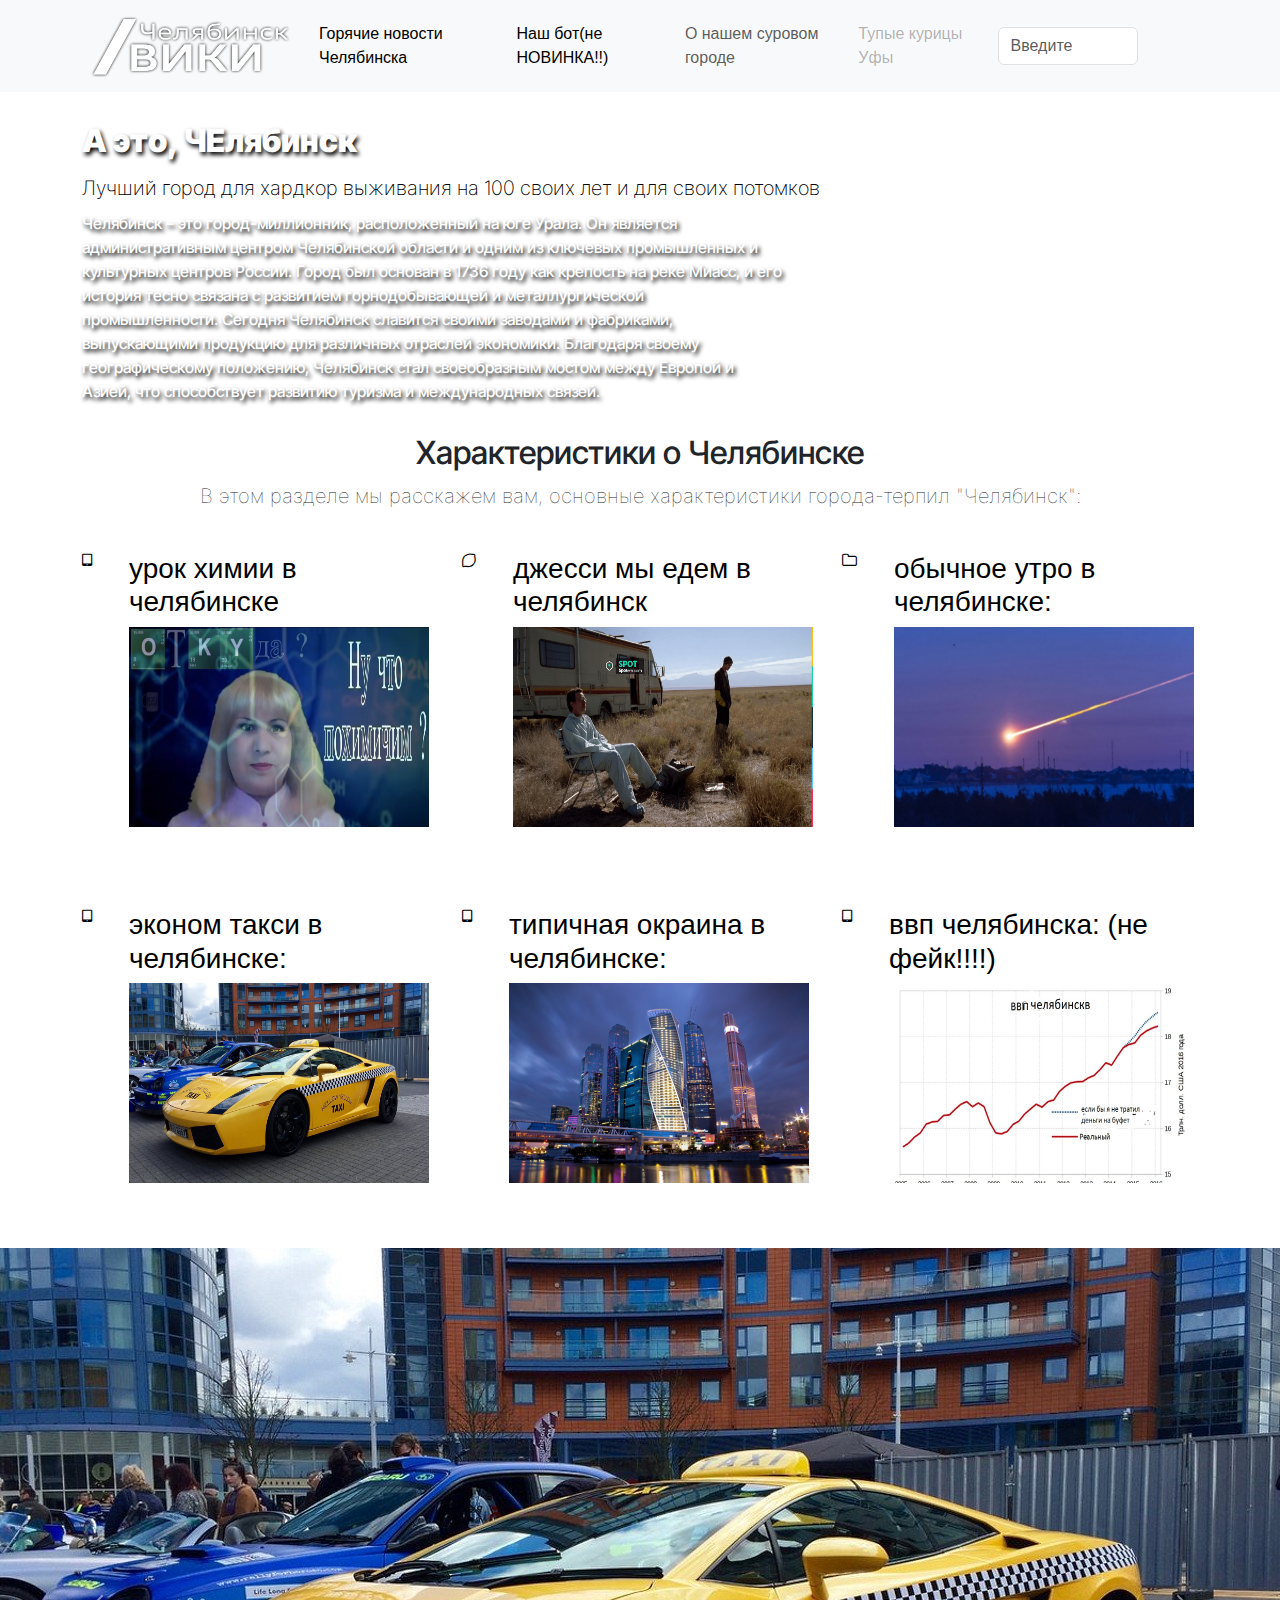
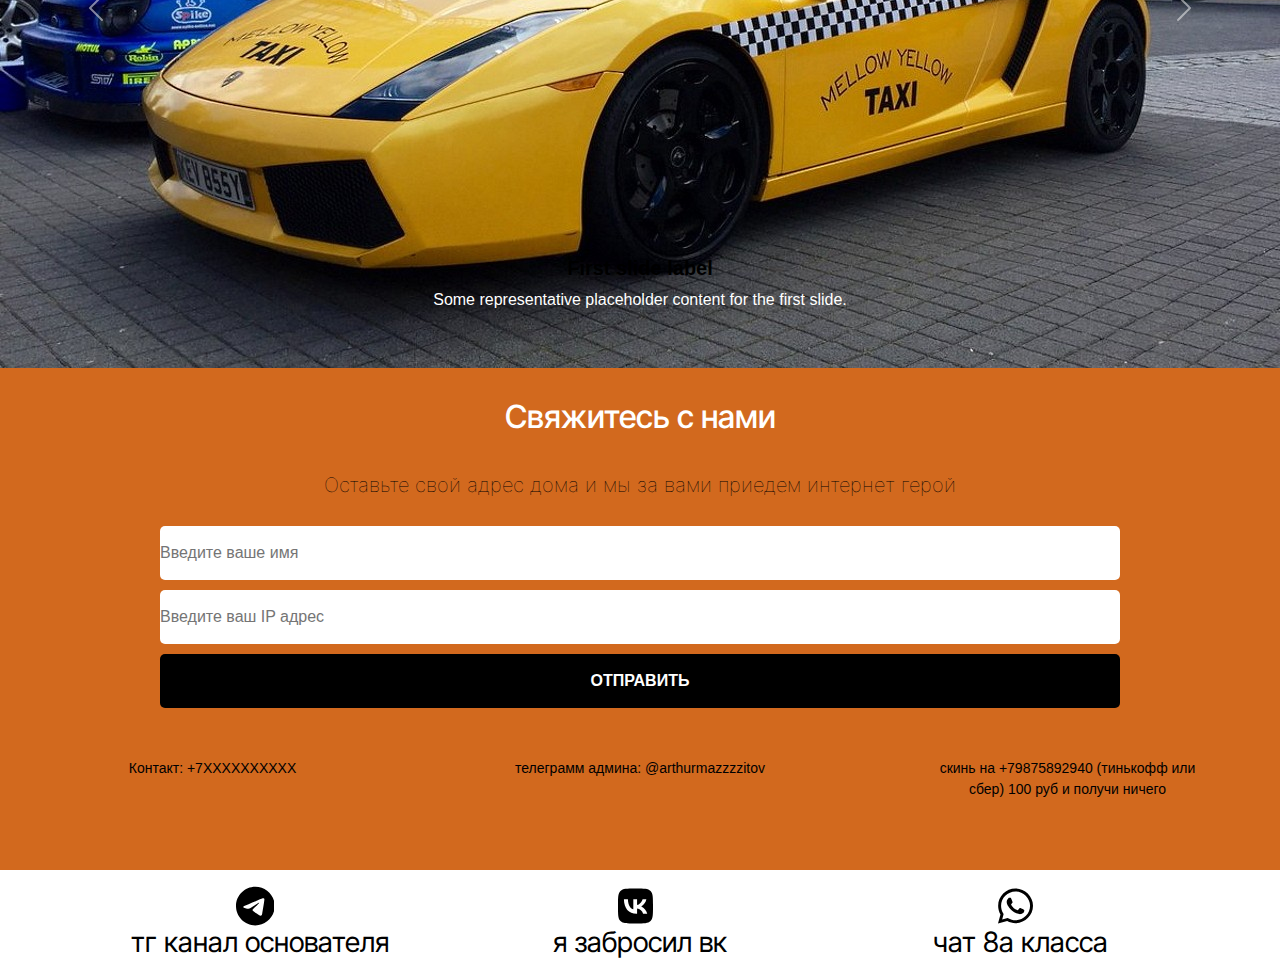
<file: index.html>
<!DOCTYPE html>
<html>
<head>
	<meta charset="utf-8">
	<meta name="viewport" content="width=device-width, initial-scale=1">
    <title>ЧелябинскВики</title>
    <link rel="icon" href="img/slash.png" sizes="32x32">

    <!-- Bootstrap -->
    <link href="https://cdn.jsdelivr.net/npm/bootstrap@5.3.3/dist/css/bootstrap.min.css" rel="stylesheet" integrity="sha384-QWTKZyjpPEjISv5WaRU9OFeRpok6YctnYmDr5pNlyT2bRjXh0JMhjY6hW+ALEwIH" crossorigin="anonymous">
    <script src="https://cdn.jsdelivr.net/npm/bootstrap@5.3.3/dist/js/bootstrap.bundle.min.js" integrity="sha384-YvpcrYf0tY3lHB60NNkmXc5s9fDVZLESaAA55NDzOxhy9GkcIdslK1eN7N6jIeHz" crossorigin="anonymous"></script>

    <!-- Google Fonts -->
    <link rel="preconnect" href="https://fonts.googleapis.com">
    <link rel="preconnect" href="https://fonts.gstatic.com" crossorigin>
    <link href="https://fonts.googleapis.com/css2?family=Inter+Tight:ital,wght@0,700;1,700&display=swap" rel="stylesheet">

    <!-- CSS -->
    <link rel="stylesheet" type="text/css" href="style.css">
    <link rel="stylesheet" href="https://maxcdn.bootstrapcdn.com/font-awesome/4.7.0/css/font-awesome.min.css">
    <link rel="stylesheet" type="text/css" href="animate.css">
</head>
<body>

<!-- Панель навигации -->
<nav class="navbar navbar-expand-xl navbar-light bg-light">
    <div class="container">
        <a class="navbar-brand" href="#">
            <img src="img/logo.png" height="66px" width="213px">
        </a>
        <button class="navbar-toggler" type="button" data-bs-toggle="collapse" data-bs-target="#navbarBasic" aria-controls="navbarBasic" aria-expanded="false" aria-label="Toggle navigation">
            <span class="navbar-toggler-icon"></span>
        </button>
        <div class="collapse navbar-collapse" id="navbarBasic">
            <ul class="navbar-nav me-auto mb-2 mb-xl-0">
              <li class="nav-item">
                 <a class="nav-link active" aria-current="page" href="#">Горячие новости Челябинска</a>
              </li>
              <li class="nav-item">
                 <a id="tgbot" class="nav-link active" aria-current="page" href="https://t.me/arthurus_bot" target="_blank" >Наш бот(не НОВИНКА!!)</a>
              </li>
              <li class="nav-item">
                 <a class="nav-link" href="#">О нашем суровом городе</a>
              </li>
              <li class="nav-item">
                 <a class="nav-link disabled" href="#" tabindex="-1" aria-disabled="true">Тупые курицы Уфы</a>
              </li>
            </ul>
         </div>
        <div class="search">
            <div class="row px-4">
                <input  class="form-control" type="Введите    " placeholder="Введите" aria-label="Введите" id="search">
            </div>
        </div>         
    </div>
</nav>

<!-- Заголовок -->
<header id="header" class="header">
    <div class="container" id="header-background"> 
        <div class="row">
            <div class="col-lg-10">
                <div class="offer animated fadeInLeft">
                    <h1 class="offer__title">
                        А это, ЧЕлябинск 
                    </h1>
                    <div class="offer__intro">
                             Лучший город для хардкор выживания на 100 своих лет и для своих потомков
                    </div>
                    <p class="offer__text">
                        Челябинск – это город-миллионник, расположенный на юге Урала. Он является административным центром Челябинской области 
                        и одним из ключевых промышленных и культурных центров России.

                        Город был основан в 1736 году как крепость на реке Миасс, и его история тесно связана с развитием горнодобывающей и металлургической промышленности.
                        Сегодня Челябинск славится своими заводами и фабриками, выпускающими продукцию для различных отраслей экономики.

                        Благодаря своему географическому положению, Челябинск стал своеобразным мостом 
                        между Европой и Азией, что способствует развитию туризма и международных связей.
                    </p>
                </div> 
            </div>
        </div>
    </div>
</header>

<section id="interesting" class="interesting">
      <div class="container"> 
         <!--заголовок -->
         <div class="row">
            <div class="col-lg-12">
                <div class="offer animated fadeInDown">
                    <div class="title">
                       <h2 class="title_main"> Характеристики о Челябинске </h2>

                       <p class="title_text"> В этом разделе мы расскажем вам, основные характеристики города-терпил "Челябинск": </p>
                    </div>
                </div>
         </div>
    </div>

         <!--Текст -->

         <div class="row">
            <div class="col-lg-4">
                    <div class="feature d-flex">
                        <i class="fa fa-tablet feature__icon"></i>
                        <div class="feature__block">
                            <h3 class="feature__title">
                                урок химии в челябинске 

                            </h3>
                            <img src="img/химичка.jpg" height="200px" width="300x" >
                        </div>
                    </div>
                </div>

                <div class="col-lg-4">
                    <div class="feature d-flex">
                        <i class="fa fa-lemon-o feature__icon"></i>
                        <div class="feature__block">
                            <h3 class="feature__title">
                                джесси мы едем в челябинск
                            </h3>
                            <img src="img/уолтер.png" height="200px" width="300px">
                            <p class="feature__text">
                            </p>
                        </div>
                    </div>
                </div>

                <div class="col-lg-4">
                    <div class="feature d-flex">
                        <i class="fa fa-folder-o feature__icon"></i>
                        <div class="feature__block">
                            <h3 class="feature__title">
                                обычное утро в челябинске:
                            </h3>
                            <img src="img/метеорит.jpeg" height="200px" width="300x" >
                        </div>
                    </div>
                </div>

                <div class="col-lg-4">
                    <div class="feature d-flex">
                        <i class="fa fa-tablet feature__icon"></i>
                        <div class="feature__block">
                            <h3 class="feature__title">
                                эконом такси в челябинске:
                            </h3>
                            <img src="img/такси.jpg" height="200px" width="300x" >
                        </div>
                    </div>
                </div>

                <div class="col-lg-4">
                    <div class="feature d-flex">
                        <i class="fa fa-tablet feature__icon"></i>
                        <div class="feature__block">
                            <h3 class="feature__title">
                                типичная окраина в челябинске:
                            </h3>
                            <img src="img/окраина.jpg" height="200px" width="300x" >
                        </div>
                    </div>
                </div>

                <div class="col-lg-4">
                    <div class="feature d-flex">
                        <i class="fa fa-tablet feature__icon"></i>
                        <div class="feature__block">
                            <h3 class="feature__title">
                                ввп челябинска: (не фейк!!!!)

                            </h3>
                            <img src="img/ввп.jpg" height="200px" width="300x" >
                        </div>
                    </div>
                </div>
            </div>
    </section>

<div id="carousel" class="carousel slide" data-bs-ride="carousel">
  <div class="carousel-inner">
    <div class="carousel-item active">
      <img src="img/такси.jpg" class="d-block w-100 carousel-img">
      <div class="carousel-caption d-none d-md-block">
        <h5>First slide label</h5>
        <p>Some representative placeholder content for the first slide.</p>
      </div>
    </div>
    <div class="carousel-item">
      <img src="img/гелик.jpg" class="d-block w-100 carousel-img">
    </div>
    <div class="carousel-item">
      <img src="img/метеорит.jpeg" class="d-block w-100 carousel-img">
    </div>
  </div>
  <button class="carousel-control-prev" type="button" data-bs-target="#carousel" data-bs-slide="prev">
    <span class="carousel-control-prev-icon" aria-hidden="true"></span>
    <span class="visually-hidden">Previous</span>
  </button>
  <button class="carousel-control-next" type="button" data-bs-target="#carousel" data-bs-slide="next">
    <span class="carousel-control-next-icon" aria-hidden="true"></span>
    <span class="visually-hidden">Next</span>
  </button>
</div>

<section id="feedback" class="feedback">
    <div class="container">
        <div class="row">
            <div class="col-lg-12">
                <div class="offer animated zoomIn">
                    <div class="title">
                        <h2 class="title_main blue">
                            Свяжитесь с нами
                        </h2>
                    </div>
                </div>
               <p class="title_text">
                  Оставьте свой адрес дома и мы за вами приедем интернет герой
               </p>
            </div>
         </div>
      </div>

    <form action="#" class="form" align="center">
        <input type="address" id="address" placeholder="Введите ваше имя" class="form_input" required>
        <input type="address" id="address" placeholder="Введите ваш IP адрес" class="form_input" required>
        <button type="отправить админу" id="button" class="button form_input">Отправить</button>
    </form>

</section>

<footer id="footer" class="footer">
   <div class="container">
      <div class="row justify-content-between">
         <div class="col-3">
            <div class="animated tada">
                <div class="footer-info">
                   <p class="titles">Контакт:
                   +7ХХХХХХХХХХ</p>
                </div>
             </div>
            </div>
             <div class="col-3">
                <div class="animated tada">
                    <div class="footer-info">
                       <p class="titles">телеграмм админа: @arthurmazzzzitov</p> 
                    </div>
                </div>
             </div>
             <div class="col-3">
                <div class="animated tada">
                    <div class="footer-info">
                       <p class="titles">скинь на +79875892940 (тинькофф или сбер) 100 руб и получи ничего</p>
                    </div> 
                </div>
            </div>         
      </div>
   </div>
</footer>

<div class="belii mt-3" align="center">
    <div class="container">
        <div class="row">
            <div class="col-sm-4">
                <svg class="socialmedia" id="telega" xmlns="http://www.w3.org/2000/svg" height="40px" viewBox="0 0 496 512"><!--!Font Awesome Free 6.5.1 by @fontawesome - https://fontawesome.com License - https://fontawesome.com/license/free Copyright 2024 Fonticons, Inc.--><path d="M248 8C111 8 0 119 0 256S111 504 248 504 496 393 496 256 385 8 248 8zM363 176.7c-3.7 39.2-19.9 134.4-28.1 178.3-3.5 18.6-10.3 24.8-16.9 25.4-14.4 1.3-25.3-9.5-39.3-18.7-21.8-14.3-34.2-23.2-55.3-37.2-24.5-16.1-8.6-25 5.3-39.5 3.7-3.8 67.1-61.5 68.3-66.7 .2-.7 .3-3.1-1.2-4.4s-3.6-.8-5.1-.5q-3.3 .7-104.6 69.1-14.8 10.2-26.9 9.9c-8.9-.2-25.9-5-38.6-9.1-15.5-5-27.9-7.7-26.8-16.3q.8-6.7 18.5-13.7 108.4-47.2 144.6-62.3c68.9-28.6 83.2-33.6 92.5-33.8 2.1 0 6.6 .5 9.6 2.9a10.5 10.5 0 0 1 3.5 6.7A43.8 43.8 0 0 1 363 176.7z"/></svg>
                <h3>тг канал основателя</h3>
            </div> 
            <div class="col-sm-4">
                <svg class="socialmedia" xmlns="http://www.w3.org/2000/svg" height="40px" viewBox="0 0 448 512"><!--! Font Awesome Free 6.4.2 by @fontawesome - https://fontawesome.com License - https://fontawesome.com/license (Commercial License) Copyright 2023 Fonticons, Inc. --><path d="M31.4907 63.4907C0 94.9813 0 145.671 0 247.04V264.96C0 366.329 0 417.019 31.4907 448.509C62.9813 480 113.671 480 215.04 480H232.96C334.329 480 385.019 480 416.509 448.509C448 417.019 448 366.329 448 264.96V247.04C448 145.671 448 94.9813 416.509 63.4907C385.019 32 334.329 32 232.96 32H215.04C113.671 32 62.9813 32 31.4907 63.4907ZM75.6 168.267H126.747C128.427 253.76 166.133 289.973 196 297.44V168.267H244.16V242C273.653 238.827 304.64 205.227 315.093 168.267H363.253C359.313 187.435 351.46 205.583 340.186 221.579C328.913 237.574 314.461 251.071 297.733 261.227C316.41 270.499 332.907 283.63 346.132 299.751C359.357 315.873 369.01 334.618 374.453 354.747H321.44C316.555 337.262 306.614 321.61 292.865 309.754C279.117 297.899 262.173 290.368 244.16 288.107V354.747H238.373C136.267 354.747 78.0267 284.747 75.6 168.267Z"/></svg>
                <h3>я забросил вк</h3>
            </div>
            <div class="col-sm-4">
                <svg class="socialmedia" id="wassap" xmlns="http://www.w3.org/2000/svg" height="40px" viewBox="0 0 448 512"><!--! Font Awesome Free 6.4.2 by @fontawesome - https://fontawesome.com License - https://fontawesome.com/license (Commercial License) Copyright 2023 Fonticons, Inc. --><path d="M380.9 97.1C339 55.1 283.2 32 223.9 32c-122.4 0-222 99.6-222 222 0 39.1 10.2 77.3 29.6 111L0 480l117.7-30.9c32.4 17.7 68.9 27 106.1 27h.1c122.3 0 224.1-99.6 224.1-222 0-59.3-25.2-115-67.1-157zm-157 341.6c-33.2 0-65.7-8.9-94-25.7l-6.7-4-69.8 18.3L72 359.2l-4.4-7c-18.5-29.4-28.2-63.3-28.2-98.2 0-101.7 82.8-184.5 184.6-184.5 49.3 0 95.6 19.2 130.4 54.1 34.8 34.9 56.2 81.2 56.1 130.5 0 101.8-84.9 184.6-186.6 184.6zm101.2-138.2c-5.5-2.8-32.8-16.2-37.9-18-5.1-1.9-8.8-2.8-12.5 2.8-3.7 5.6-14.3 18-17.6 21.8-3.2 3.7-6.5 4.2-12 1.4-32.6-16.3-54-29.1-75.5-66-5.7-9.8 5.7-9.1 16.3-30.3 1.8-3.7.9-6.9-.5-9.7-1.4-2.8-12.5-30.1-17.1-41.2-4.5-10.8-9.1-9.3-12.5-9.5-3.2-.2-6.9-.2-10.6-.2-3.7 0-9.7 1.4-14.8 6.9-5.1 5.6-19.4 19-19.4 46.3 0 27.3 19.9 53.7 22.6 57.4 2.8 3.7 39.1 59.7 94.8 83.8 35.2 15.2 49 16.5 66.6 13.9 10.7-1.6 32.8-13.4 37.4-26.4 4.6-13 4.6-24.1 3.2-26.4-1.3-2.5-5-3.9-10.5-6.6z"/></svg>
                <h3>чат 8а класса</h3>
            </div>
        </div>
    </div>
</div>

</body>
</html>
</file>
<file: style.css>
/*table {
     border: 3px solid black;
     border-spacing: 5px;
}

td {
    border: 1px solid black;
    padding: 10px;
}

td:hover {
	border: 3px solid black;
	padding: 8px;
	background-color: blue;
}*/

/*Осн.стили для всех блоков*/

.navbar-brand {
  font-family: "Inter Tight", sans-serif;
  font-optical-sizing: auto;
  font-weight: 1100;
  font-style: normal;
}

body {
    font-family: 'PT Sans', sans-serif;
/*    background-color: #f7daa1;*/
    background-color: #FFF;
}

ul, li {
    display: block;
    padding: 0;
    margin: 0;
}

h1, h3, h4, h5 {
    font-weight: 700;
    color: #000
}

h3 {
    font-weight: 400;
}

/*Панель навигации*/

.search {
    width: 250px;
    justify-content: flex-end;
}

#tgbot {

}

#search {
    width: 140px;
    margin-right: 5px;
/*    margin-right: 30px;*/
}

#searchbutton {
/*    margin-right: 30px;*/
}

/* 1 экран */

.header {
/*    background-color: black;*/
    background-image: url(https://farm1.staticflickr.com/838/43266087331_0bd482f46f_b.jpg)  ;
    background-repeat: no-repeat;
    background-size: 300% ; 
/*    padding-bottom: 105px;*/
}

.menu {
    margin-top:8px;
}

.menu__item {
    margin: 0 57px;
}

.menu__item a {
    font-size:22px;
    font-weight:700;
    color: #FFFFFF;
}

.offer{
    margin-top: 30px;
}

.offer__title {
    font-size:32px;
    color: #FFF;
    margin-bottom: 15px;
    text-shadow: black 2px 3px 4px;

    font-family: "Inter Tight", sans-serif;
    font-optical-sizing: auto;
    font-weight: 1000;
    font-style: normal;
}

.offer__intro {
    font-size: 20px;
    line-height: 1.3em;
    color: #000;
    font-family: "Inter Tight", sans-serif;
    font-optical-sizing: auto;
    font-weight: 200;
    font-style: normal;
}

.offer__text {
    font-size: 16px;
    margin-top: 10px;
    margin-bottom: 1px;
    color: #FFF;
    width: 700px;
    text-shadow: black 2px 3px 4px;

    font-family: "Inter Tight", sans-serif;
    font-optical-sizing: auto;
    font-weight: 500;
    font-style: normal;
}

.icons__item {
    margin-right:30px;
}

.icons__item a {
    color: #000;
    font-size: 42px;
    transition: all 0.3s ease; /* плавная анимация*/
}

.icons__item a:hover {
    text-decoration: none;
    color: #ff4800;
}  /* анимация при наведении на иконки*/

body {
    font-family: 'Oswald', sans-serif;
}

.title {
/*    padding-top: 100px;*/
    padding-bottom: 25px;
}

.title_main {
    font-size: 32px;
    text-align: center;

    font-family: "Inter Tight", sans-serif;
    font-optical-sizing: auto;
    font-weight: 500;
    font-style: normal;
}

.title_text {
    font-size: 20px;
    text-align: center;
    font-family: "Inter Tight", sans-serif;
    font-optical-sizing: auto;
    font-weight: 100;
    font-style: normal;
}


/*Инфоблоки*/
.feature {
    margin-bottom: 65px;
}

.feature__icon {
    font-size: 200px;
    margin-right: 37px;
    color: #000;
}



.feature__text {
    color: #000;
}

/*Блок обратной связи*/

.feedback {
    background-color: #D2691E;
    color: #000;
}

.blue{
    color: #fff;
}

.form_input{
    background:#fff;
    font-size: 16px;
    font-family: 'PT Sans', sans-serif;
    border-radius: 5px;
    width: 75%;
    padding: 15px 0;
/*    margin-right: 21px;*/
    border: 0;
    outline: none;
}
.title__text {
    text-align: center;
}

.button {
  font-family: 'PT Sans', sans-serif; 
  background:#000;
  color: #fff;
  text-transform:  uppercase;
  font-size: 16px;
  font-weight: 700;
  border-radius: 5px;
  border: 0;
  padding: 15px 0;
  cursor: pointer;
}

.footer {
    background: #D2691E;
}

.footer-info {
    color: #000;
    font-size: 18px;
    text-align: center;
    padding: 50px 0 54px;
    margin: 0 auto;
    text-align: center;
}

@media screen and (max-width: 992px) {
    .logo {
        display: block;
        margin: 0 auto;
        margin-bottom: 30px;
    }
    .offer {
        text-align: center;
    }
    .offer__text {
        margin: 20px auto;
        width: auto;
    }
    .icons {
        justify-content: center;
    }
    .icons__item:nth-child(3) {
        margin-right: 0;
    }
    .form__input {
        margin-right:0;
        width: 100%;
    }
/*    .button {
        margin-top: 20px;
        width: 75%;
    }*/
    .title__text {
        width: auto;
    }
}

@media screen and (max-width: 576px) {
    .ipad {
        width: 100%;
    }
    .menu {
        flex-direction: column;
    }
    .menu__item {
        text-align: center;
        margin-bottom:10px;
    }
}

#address {
    margin-top:10px;
}

#button {
    margin-top: 10px;
}

.socseti{
/*    margin-top: 15px;*/
}

.socialmedia {
    margin-right: 10px;
    fill: black;
}

.socialmedia:hover {
    fill: blue;
}

.belii {
    background-color: white;
/*    margin-left: 23rem;*/
    font-family: "Inter Tight", sans-serif;
    font-optical-sizing: auto;
    font-weight: 200;
    font-style: normal;
}

#wassap:hover {
    fill: green;
}

#telega:hover {
    fill: #1976d2;
}

#carousel {
    width: 100%;
    height: 5%;
}

/*.carousel-img {
    height: 720px;
}*/

.titles {
    font-size: 14px;
}
</file>
